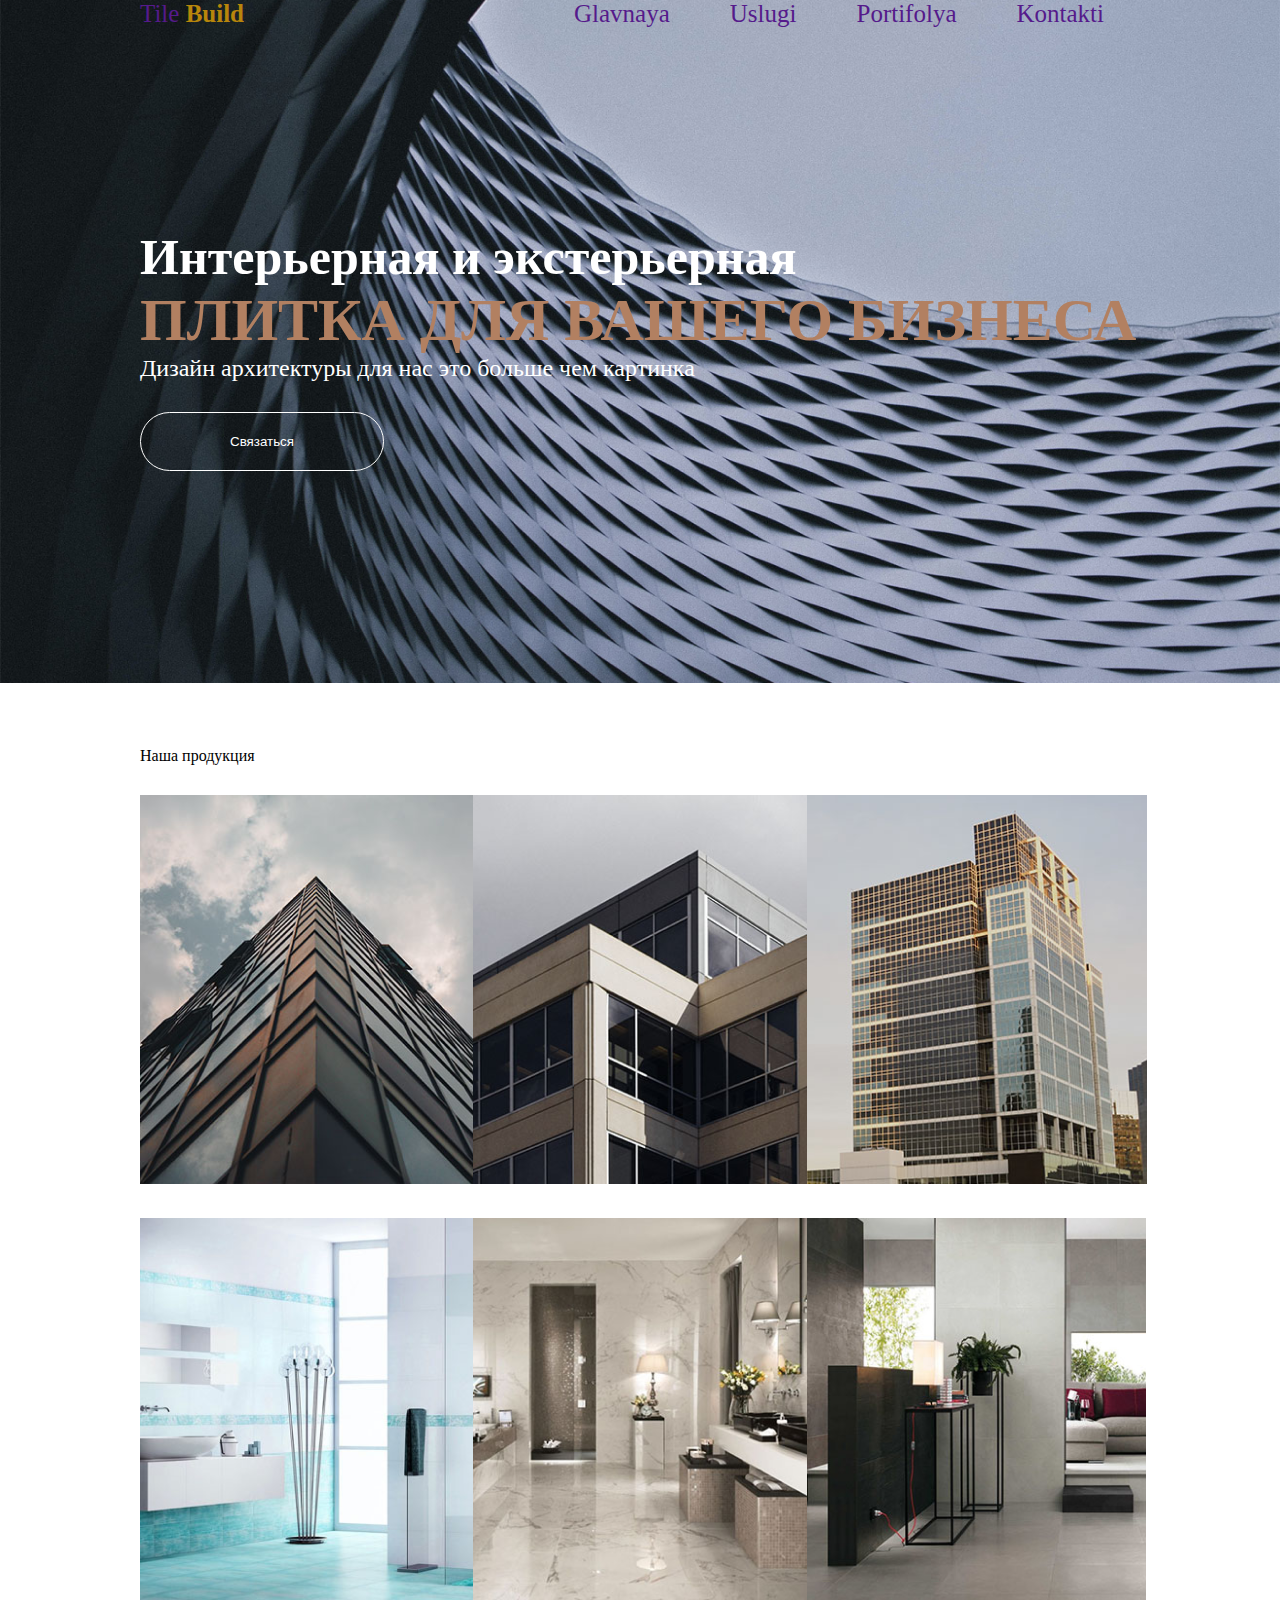
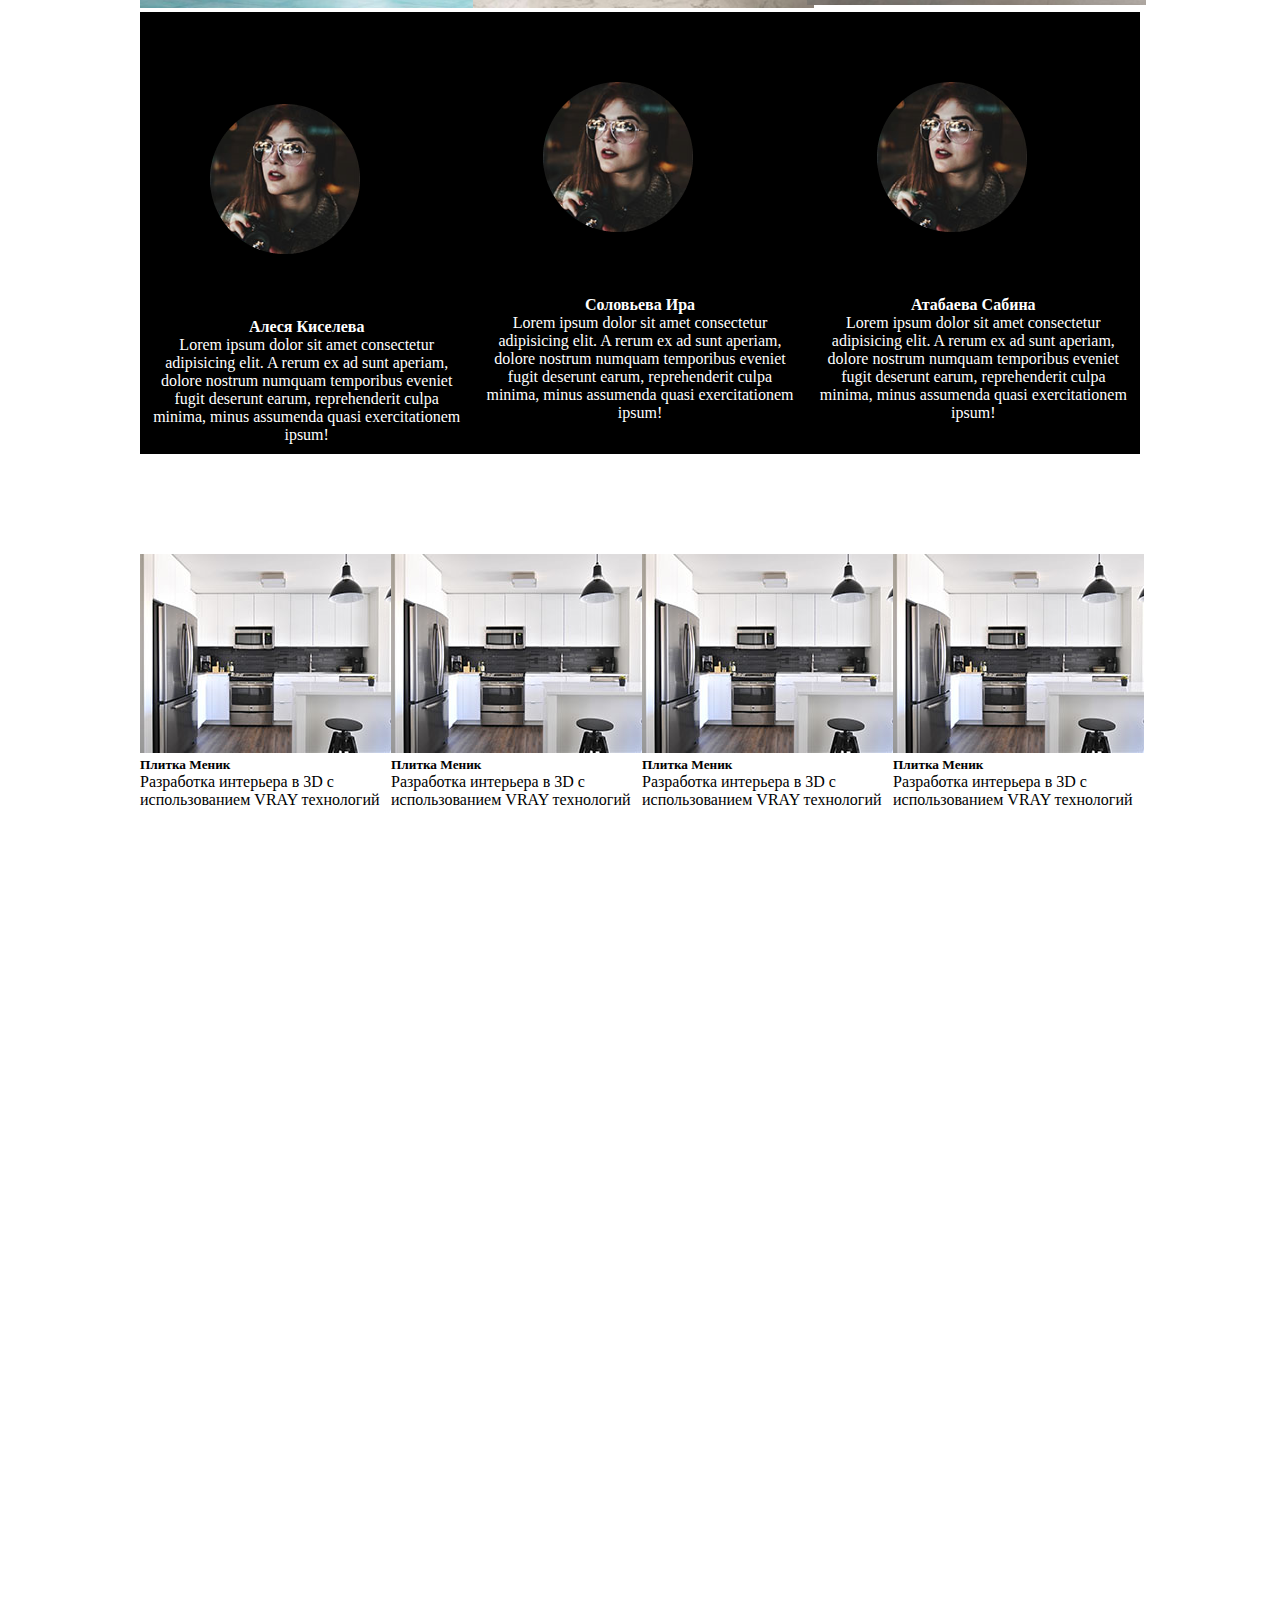
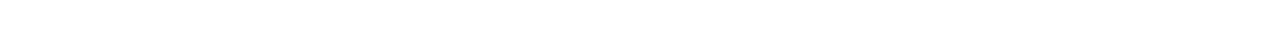
<file: respansiv.html>
<!DOCTYPE html>
<html lang="en">

<head>
    <meta charset="UTF-8">
    <meta http-equiv="X-UA-Compatible" content="IE=edge">
    <meta name="viewport" content="width=device-width, initial-scale=1.0">
    <link rel="stylesheet" href="./respansiv.css">
    <title>Document</title>
</head>

<body>
    <header>
        <ul>
            <a class="iphone" href="">Tile <b> Build</b></a>
            <li> <a href="">Glavnaya</a> </li>
            <li> <a href="">Uslugi</a> </li>
            <li> <a href="">Portifolya</a> </li>
            <li> <a href="">Kontakti</a> </li>
        </ul>
        <div class="redmi">
            <h2>Интерьерная и экстерьерная</h2>
            <h1>ПЛИТКА ДЛЯ ВАШЕГО БИЗНЕСА</h1>
            <p>Дизайн архитектуры для нас это больше чем картинка</p>
            <button>Связаться</button>

        </div>
    </header>
    <main>
        <div class="poco">
            <p>Наша продукция</p>
            <div>
                <div class="novey">
                    <div class="hoco">
                        <img src="./callum-wale-756055-unsplash.png" alt="">
                    </div>
                    <div class="hoco">
                        <img src="./matt-reames-1199594-unsplash (1).png" alt="">
                    </div>
                    <div class="hoco">
                        <img src="./michael-moloney-62696-unsplash.png" alt="">
                    </div>
                    <div class="hoco">
                        <img src="./Слой 1.png" alt="">
                    </div>
                    <div class="hoco">
                        <img src="./gljancevaja-matovaja.png" alt="">
                    </div>
                    <div class="hoco">
                        <img src="./Обои на рабочий стол 1920x1080.png" alt="">
                    </div>

                </div>
            </div>


        </div>
    </main>
    <div class="nokia">
        <div class="iWach">
            <h3>Отзывы</h3>
            <img src="./Ellipse 1.png" alt="">
            <h4>Алеся Киселева</h4>
            <p>Lorem ipsum dolor sit amet consectetur adipisicing elit. A rerum ex ad sunt aperiam, dolore nostrum
                numquam temporibus eveniet fugit deserunt earum, reprehenderit culpa minima, minus assumenda quasi
                exercitationem ipsum!</p>
        </div>
        <div class="iWach">
            <img src="./Ellipse 1.png" alt="">
            <h4>Соловьева Ира</h4>
            <p>Lorem ipsum dolor sit amet consectetur adipisicing elit. A rerum ex ad sunt aperiam, dolore nostrum
                numquam temporibus eveniet fugit deserunt earum, reprehenderit culpa minima, minus assumenda quasi
                exercitationem ipsum!</p>
        </div>
        <div class="iWach">
            <img src="./Ellipse 1.png" alt="">
            <h4>Атабаева Сабина</h4>
            <p>Lorem ipsum dolor sit amet consectetur adipisicing elit. A rerum ex ad sunt aperiam, dolore nostrum
                numquam temporibus eveniet fugit deserunt earum, reprehenderit culpa minima, minus assumenda quasi
                exercitationem ipsum!</p>
        </div>

    </div>
    <div class="huave">
        <div class="maxviy">
            <img src="./naomi-hebert-188443-unsplash.png" alt="">
            <h5>Плитка Меник</h5>
            <p>Разработка интерьера
                в 3D c использованием
                VRAY технологий</p>
        </div>
        <div class="maxviy">
            <img src="./naomi-hebert-188443-unsplash.png" alt="">
            <h5>Плитка Меник</h5>
            <p>Разработка интерьера
                в 3D c использованием
                VRAY технологий</p>
        </div>
        <div class="maxviy">
            <img src="./naomi-hebert-188443-unsplash.png" alt="">
            <h5>Плитка Меник</h5>
            <p>Разработка интерьера
                в 3D c использованием
                VRAY технологий</p>
        </div>
        <div class="maxviy">
            <img src="./naomi-hebert-188443-unsplash.png" alt="">
            <h5>Плитка Меник</h5>
            <p>Разработка интерьера
                в 3D c использованием
                VRAY технологий</p>
        </div>

    </div>

    <div class="mavzu">
        
    </div>
</body>

</html>
</file>
<file: respansiv.css>
* {
    margin: 0px;
    padding: 0px;
}

header {
    background-image: url(victor-garcia-1263465-unsplash.jpg);
    background-repeat: no-repeat;
    background-size: 100%;
    height: 747px;
}

header ul {
    display: flex;
    list-style: none;
    width: 1000px;
    margin: auto
}

header ul li {
    font-size: 25px;
    margin: 0px 30px;
}

header ul a {
    text-decoration: none;
}

header .iphone {
    font-size: 25px;
    margin: 0px 300px 0px 0px;
}

header b {
    color: darkgoldenrod;
}

header a:hover {
    color: darkgoldenrod;
}

header .redmi {
    width: 1000px;
    margin: 200px auto;


}

header h2 {
    color: white;
    font-size: 50px;
}

.novey {
    display: flex;
    flex-wrap: wrap;
    width: 1000px;
    margin: auto;

}

.novey .hoco {
    width: calc(100% / 3);
    /* margin:0px 5px; */
    margin-top: 30px;

}

header h1 {
    color: #b28061;
    font-size: 60px;
}

header p {
    color: white;
    font-size: 24px;
}

header button {
    background-color: #b2806100;
    border: 1px solid #ffffff;
    border-radius: 35px;
    width: 244px;
    height: 59px;
    color: white;
    margin-top: 30px;
}

.poco {
    width: 1000px;
    margin: auto;
}
.nokia{
    background-color: black;
    display: flex;
    width: 1000px;
    margin: auto
    
}
.iWach{
    width: calc(100% / 3);  
    margin: 10px;
}
.iWach img{
    margin:60px;
}
.iWach h4{
    color: white;
    text-align: center;
}
.iWach p{
    color: #ffffff;
    text-align: center;
}
.huave{
    display: flex;
    width: 1000px;
    margin: auto;
    margin-top: 100px;

}
.huave h5{
    margin: auto;
}
.huave p{
    margin: auto;
}
.mavzu{
    height: 833px;
    background-image: url();
}
</file>
